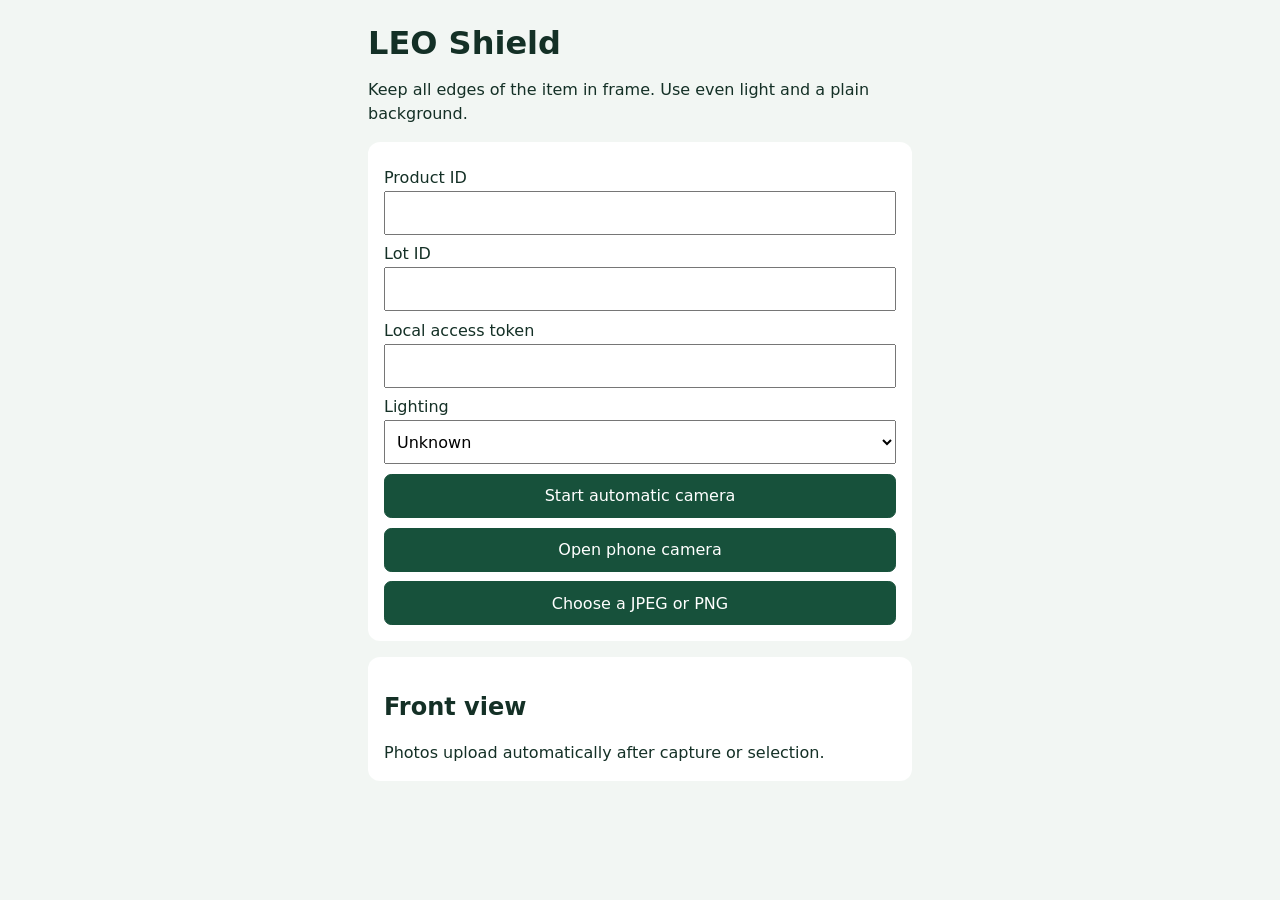
<file: ai_engine/mobile/index.html>
<!doctype html>
<html lang="en">
<head>
  <meta charset="utf-8">
  <meta name="viewport" content="width=device-width, initial-scale=1">
  <meta http-equiv="Content-Security-Policy" content="default-src 'none'; script-src 'self'; style-src 'unsafe-inline'; connect-src 'self'; media-src 'self' blob:; base-uri 'none'; form-action 'none'">
  <title>LEO Shield · Phone capture</title>
  <style>
    * { box-sizing: border-box; }
    body { margin: 0; background: #f2f6f3; color: #143026; font: 16px system-ui, sans-serif; }
    main { max-width: 36rem; margin: auto; padding: 1.5rem 1rem; }
    h1 { margin: 0 0 .4rem; }
    p, output { line-height: 1.5; }
    form, section { padding: 1rem; margin-top: 1rem; background: white; border-radius: .75rem; }
    label { display: block; margin: .6rem 0 .25rem; }
    input, select, button { width: 100%; min-height: 2.75rem; padding: .5rem; font: inherit; }
    button { background: #17513b; border: 1px solid #17513b; border-radius: .45rem; color: white; margin-top: .6rem; }
    button:disabled { opacity: .55; }
    video { width: 100%; border-radius: .45rem; margin-top: .7rem; }
    output { display: block; margin-top: .5rem; overflow-wrap: anywhere; }
    [hidden] { display: none !important; }
  </style>
  <script src="./capture.js" defer></script>
</head>
<body>
<main>
  <h1>LEO Shield</h1>
  <p>Keep all edges of the item in frame. Use even light and a plain background.</p>
  <form id="setup">
    <label for="product">Product ID</label>
    <input id="product" maxlength="128" required>
    <label for="lot">Lot ID</label>
    <input id="lot" maxlength="128" required>
    <label for="token">Local access token</label>
    <input id="token" type="password" autocomplete="off">
    <label for="lighting">Lighting</label>
    <select id="lighting">
      <option value="unknown">Unknown</option>
      <option value="manual_diffuse">Diffuse and even</option>
      <option value="manual_top">Top directional</option>
      <option value="manual_left">Left directional</option>
      <option value="manual_right">Right directional</option>
      <option value="manual_front">Front directional</option>
      <option value="manual_back">Back directional</option>
    </select>
    <button type="button" id="automatic" hidden>Start automatic camera</button>
    <button type="button" id="stop-camera" hidden>Stop camera</button>
    <button type="button" id="native">Open phone camera</button>
    <button type="button" id="choose">Choose a JPEG or PNG</button>
    <input id="camera-file" type="file" accept="image/jpeg,image/png" capture="environment" hidden>
    <input id="image-file" type="file" accept="image/jpeg,image/png" hidden>
    <video id="preview" autoplay muted playsinline hidden></video>
  </form>
  <section aria-labelledby="next">
    <h2 id="next">Front view</h2>
    <output id="status" role="status" aria-live="polite">Photos upload automatically after capture or selection.</output>
    <button type="button" id="restart" hidden>Start another inspection</button>
  </section>
</main>
</body>
</html>
</file>
